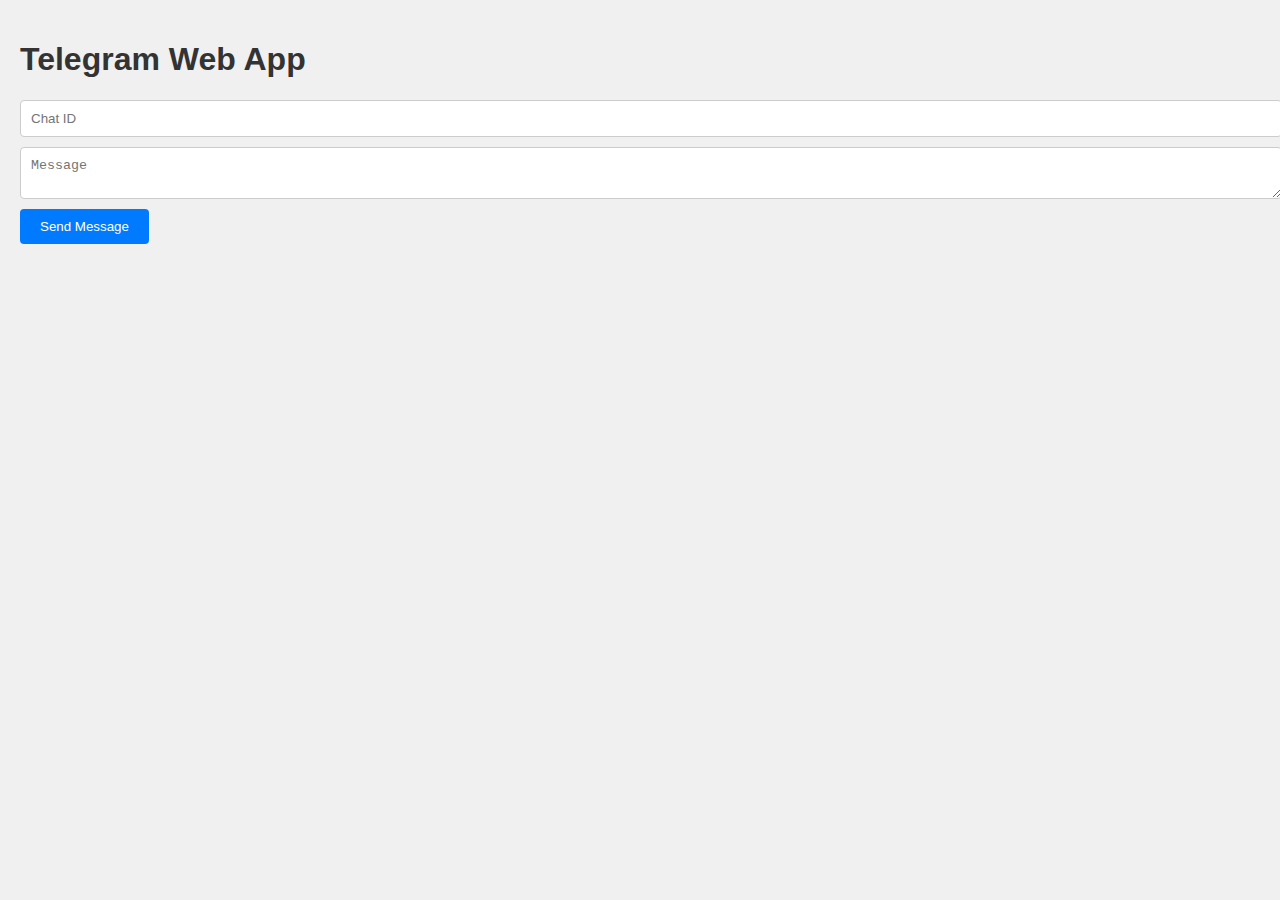
<file: index.html>
<!DOCTYPE html>
<html lang="en">
<head>
    <meta charset="UTF-8">
    <meta name="viewport" content="width=device-width, initial-scale=1.0">
    <title>Telegram Web App</title>
    <link rel="stylesheet" href="styles.css">
</head>
<body>
    <h1>Telegram Web App</h1>
    <form id="tgForm">
        <input type="text" id="chat_id" placeholder="Chat ID" required>
        <textarea id="message" placeholder="Message" required></textarea>
        <button type="submit">Send Message</button>
    </form>
    <script src="app.js"></script>
</body>
</html>
</file>
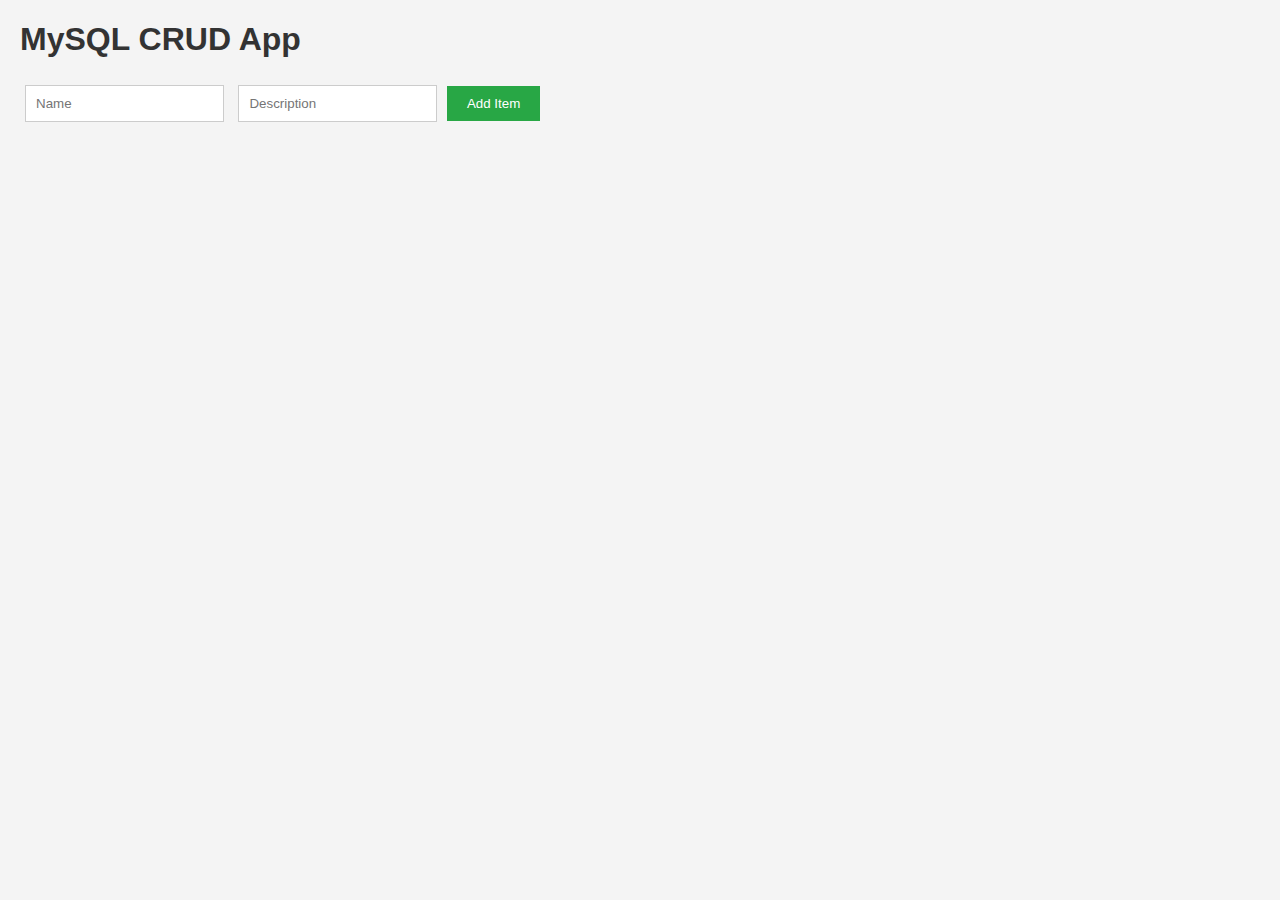
<file: todo/index.html>
<!DOCTYPE html>
<html lang="en">
<head>
    <meta charset="UTF-8">
    <meta name="viewport" content="width=device-width, initial-scale=1.0">
    <title>MySQL CRUD App</title>
    <link rel="stylesheet" href="./styles.css">
</head>
<body>
    <h1>MySQL CRUD App</h1>
    <div id="app">
        <form id="itemForm">
            <input type="text" id="name" placeholder="Name" required>
            <input type="text" id="description" placeholder="Description" required>
            <button type="submit">Add Item</button>
        </form>
        <ul id="itemsList"></ul>
    </div>
    <script src="./app.js"></script>
</body>
</html>
</file>
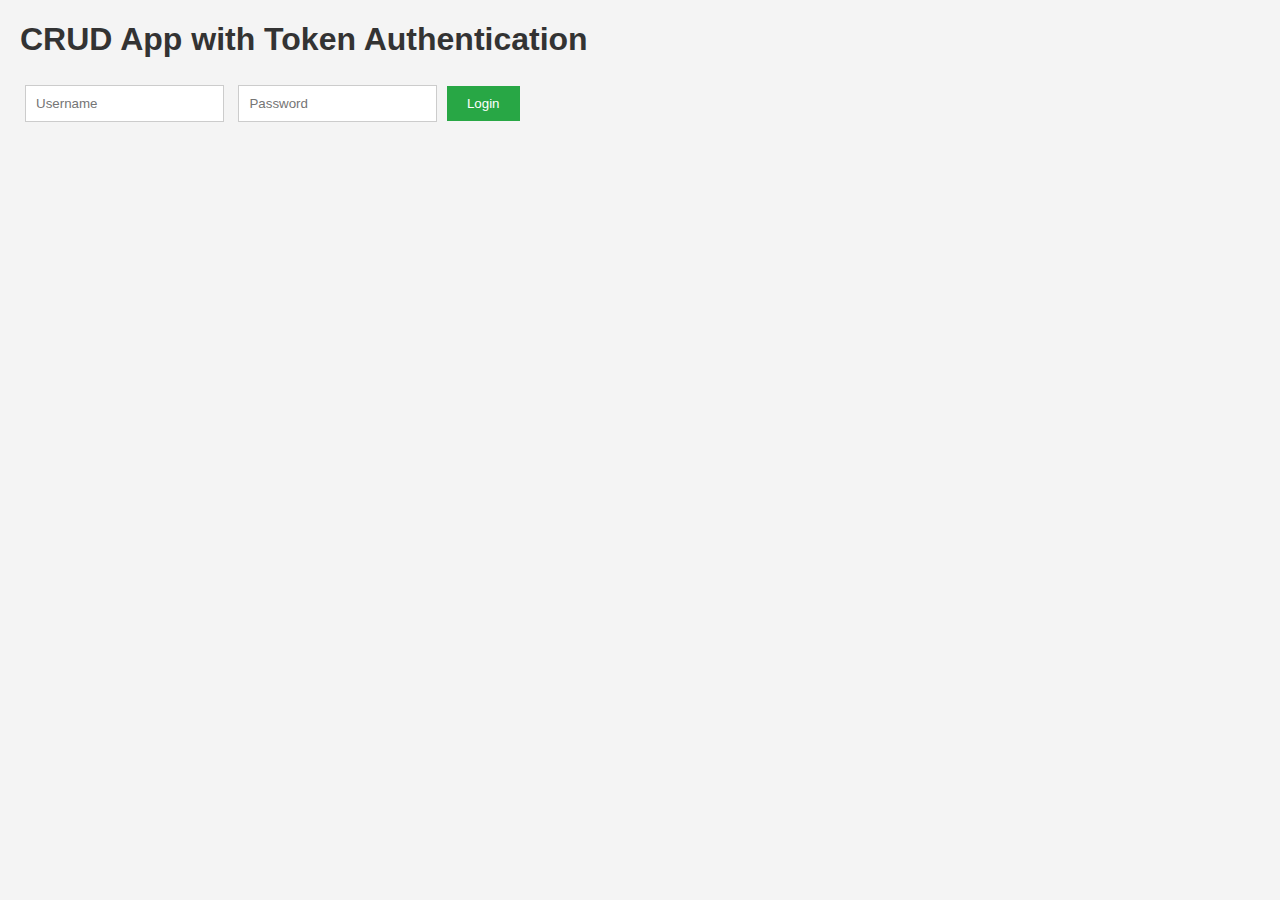
<file: todo_jwt/index.html>
<!DOCTYPE html>
<html lang="en">
<head>
    <meta charset="UTF-8">
    <meta name="viewport" content="width=device-width, initial-scale=1.0">
    <title>CRUD App with Token Authentication</title>
    <link rel="stylesheet" href="./styles.css">
</head>
<body>
    <h1>CRUD App with Token Authentication</h1>
    <div id="app">
        <form id="loginForm">
            <input type="text" id="username" placeholder="Username" required>
            <input type="password" id="password" placeholder="Password" required>
            <button type="submit">Login</button>
        </form>

        <form id="itemForm" style="display: none;">
            <input type="text" id="name" placeholder="Name" required>
            <input type="text" id="description" placeholder="Description" required>
            <button type="submit">Add Item</button>
        </form>
        
        <ul id="itemsList"></ul>
    </div>
    <script src="./app.js"></script>
</body>
</html>
</file>
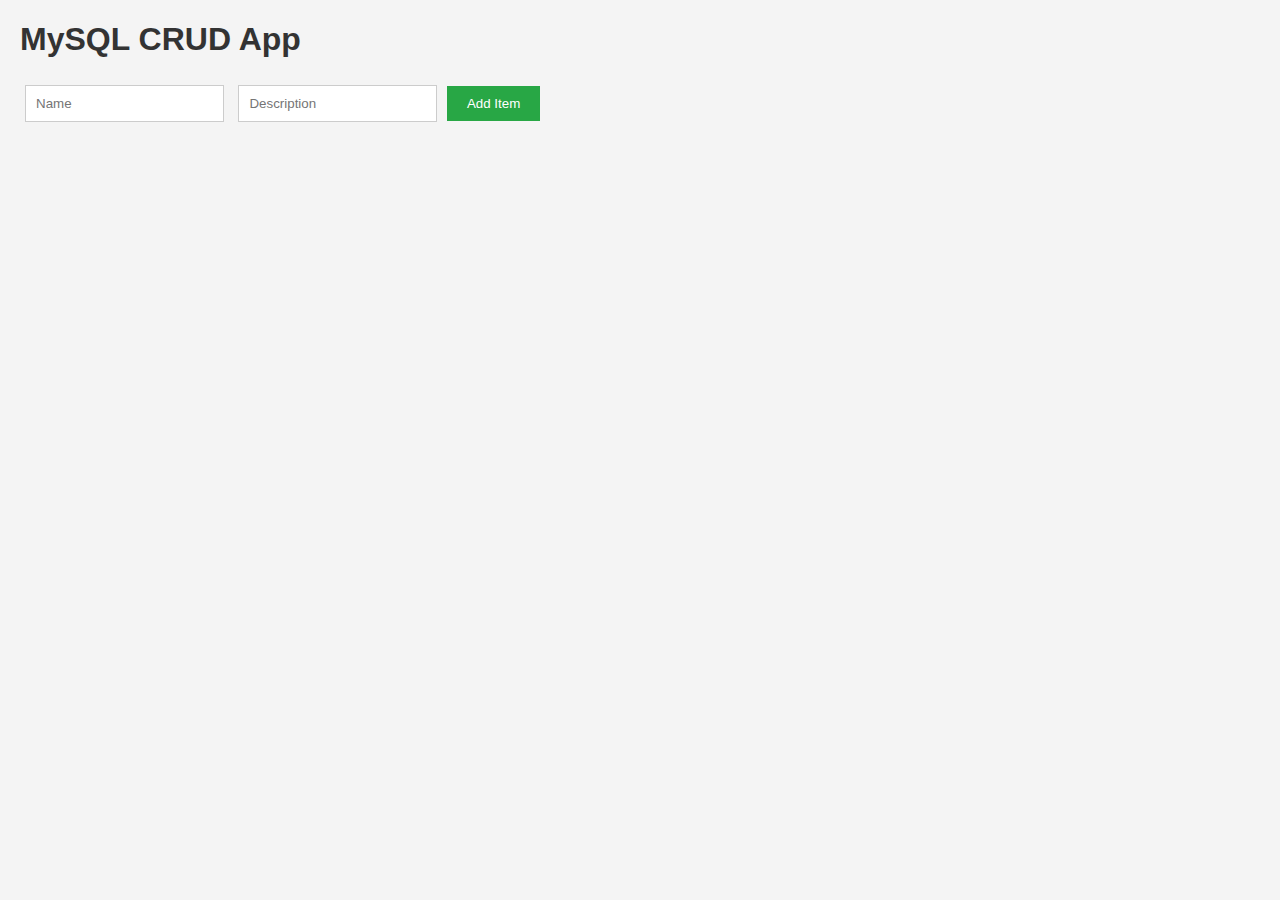
<file: docs/todo/index.html>
<!DOCTYPE html>
<html lang="en">
<head>
    <meta charset="UTF-8">
    <meta http-equiv="Cache-Control" content="no-cache, no-store, must-revalidate">
    <meta http-equiv="Pragma" content="no-cache">
    <meta http-equiv="Expires" content="0">
    <meta name="viewport" content="width=device-width, initial-scale=1.0">
<meta http-equiv="Content-Security-Policy" content="default-src 'self' http: https: ws: wss:; script-src 'self' 'unsafe-eval' blob:; object-src *; style-src 'self'; connect-src 'self' http: https: ws: wss: data: blob: 'unsafe-inline'; img-src 'self'; font-src 'self';">


    <title>MySQL CRUD App</title>
    <link rel="stylesheet" href="./styles.css">
</head>
<body>
    <h1>MySQL CRUD App</h1>
    <div id="app">
        <form id="itemForm">
            <input type="text" id="name" placeholder="Name" required>
            <input type="text" id="description" placeholder="Description" required>
            <button type="submit">Add Item</button>
        </form>
        <ul id="itemsList"></ul>
    </div>
    <script src="./app.js"></script>
</body>
</html>
</file>
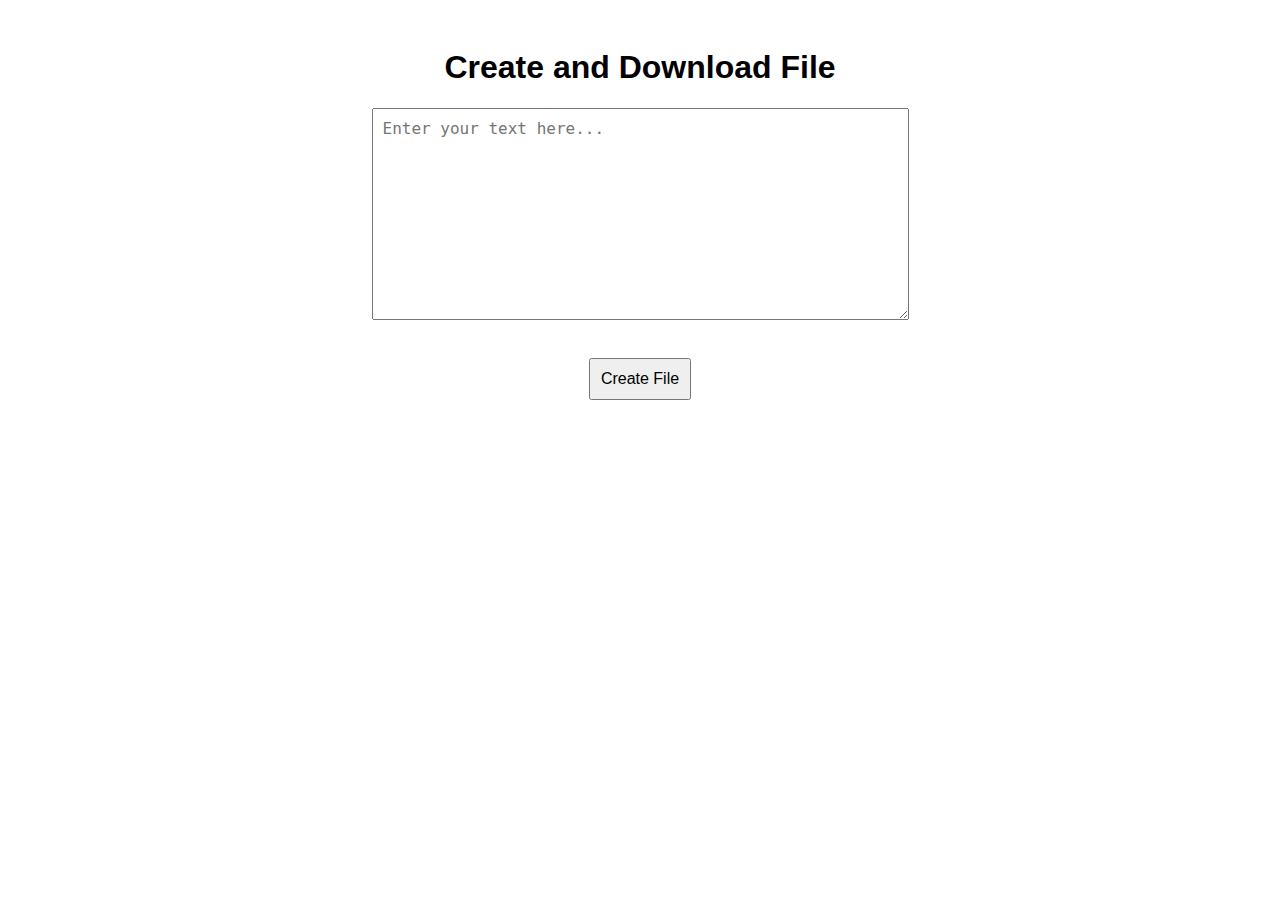
<file: docs/webtodo/file_index.html>
<!DOCTYPE html>
<html lang="en">
<head>
    <meta charset="UTF-8">
    <meta name="viewport" content="width=device-width, initial-scale=1.0">
    <title>File Creator</title>
    <link rel="stylesheet" href="./file_styles.css">
</head>
<body>
    <h1>Create and Download File</h1>
    <textarea id="file-content" placeholder="Enter your text here..." rows="10" cols="50"></textarea>
    <br>
    <button id="create-file-btn">Create File</button>
    <script src="./file_script.js"></script>
</body>
</html>
</file>
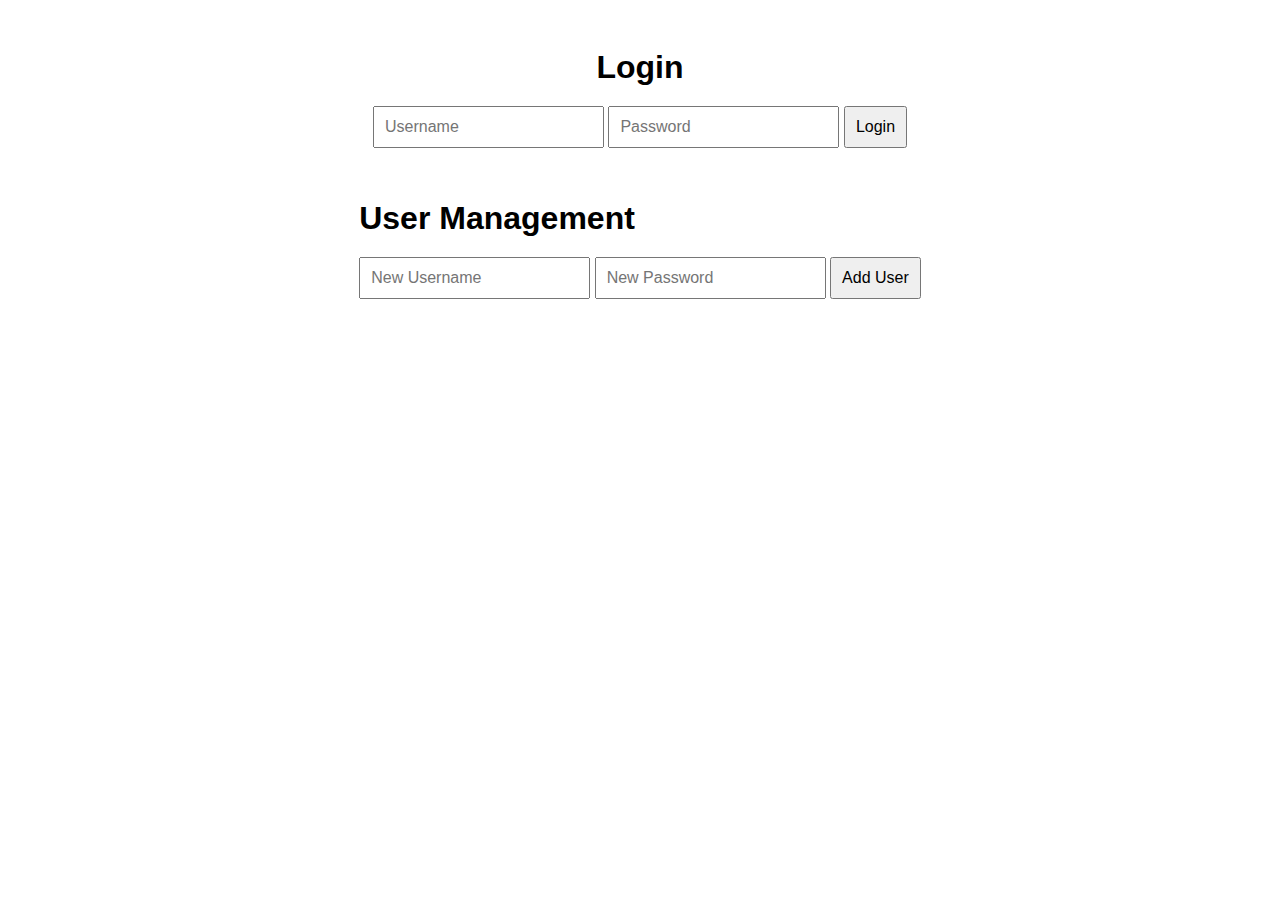
<file: docs/webtodo/login_index.html>
<!DOCTYPE html>
<html lang="en">
<head>
    <meta charset="UTF-8">
    <meta name="viewport" content="width=device-width, initial-scale=1.0">
    <title>Secure Login & User Management</title>
    <link rel="stylesheet" href="./login_styles.css">
</head>
<body>
    <h1>Login</h1>
    <form id="login-form">
        <input type="text" id="username" placeholder="Username" required>
        <input type="password" id="password" placeholder="Password" required>
        <button type="submit">Login</button>
    </form>

    <div id="user-app" style="display: block;">
        <h1>User Management</h1>
        <form id="user-form">
            <input type="text" id="new-username" placeholder="New Username">
            <input type="password" id="new-password" placeholder="New Password">
            <button type="submit">Add User</button>
        </form>
        <ul id="user-list"></ul>
    </div>

    <script src="./login_script.js"></script>
</body>
</html>
</file>
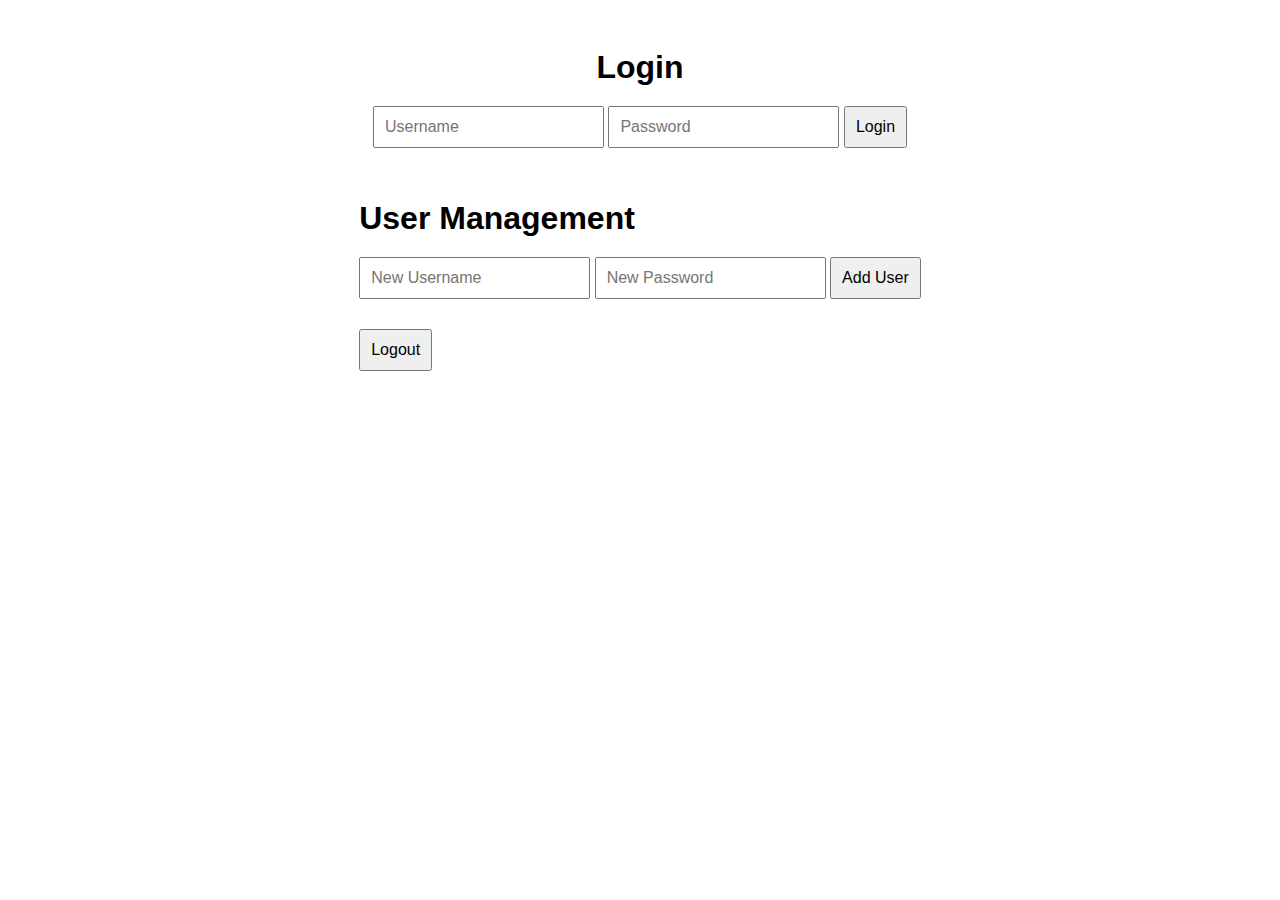
<file: docs/webtodo/secure_index.html>
<!DOCTYPE html>
<html lang="en">
<head>
    <meta charset="UTF-8">
    <meta name="viewport" content="width=device-width, initial-scale=1.0">
    <title>Secure Login & User Management</title>
    <link rel="stylesheet" href="./secure_styles.css">
</head>
<body>
    <h1 id="title">Login</h1>
    <form id="login-form">
        <input type="text" id="username" placeholder="Username" required>
        <input type="password" id="password" placeholder="Password" required>
        <button type="submit">Login</button>
    </form>

    <div id="user-app" style="display: block;">
        <h1>User Management</h1>
        <form id="user-form">
            <input type="text" id="new-username" placeholder="New Username">
            <input type="password" id="new-password" placeholder="New Password">
            <button type="submit">Add User</button>
        </form>
        <ul id="user-list"></ul>
        <button id="logout-btn">Logout</button>
    </div>

    <script src="./secure_script.js"></script>
</body>
</html>
</file>
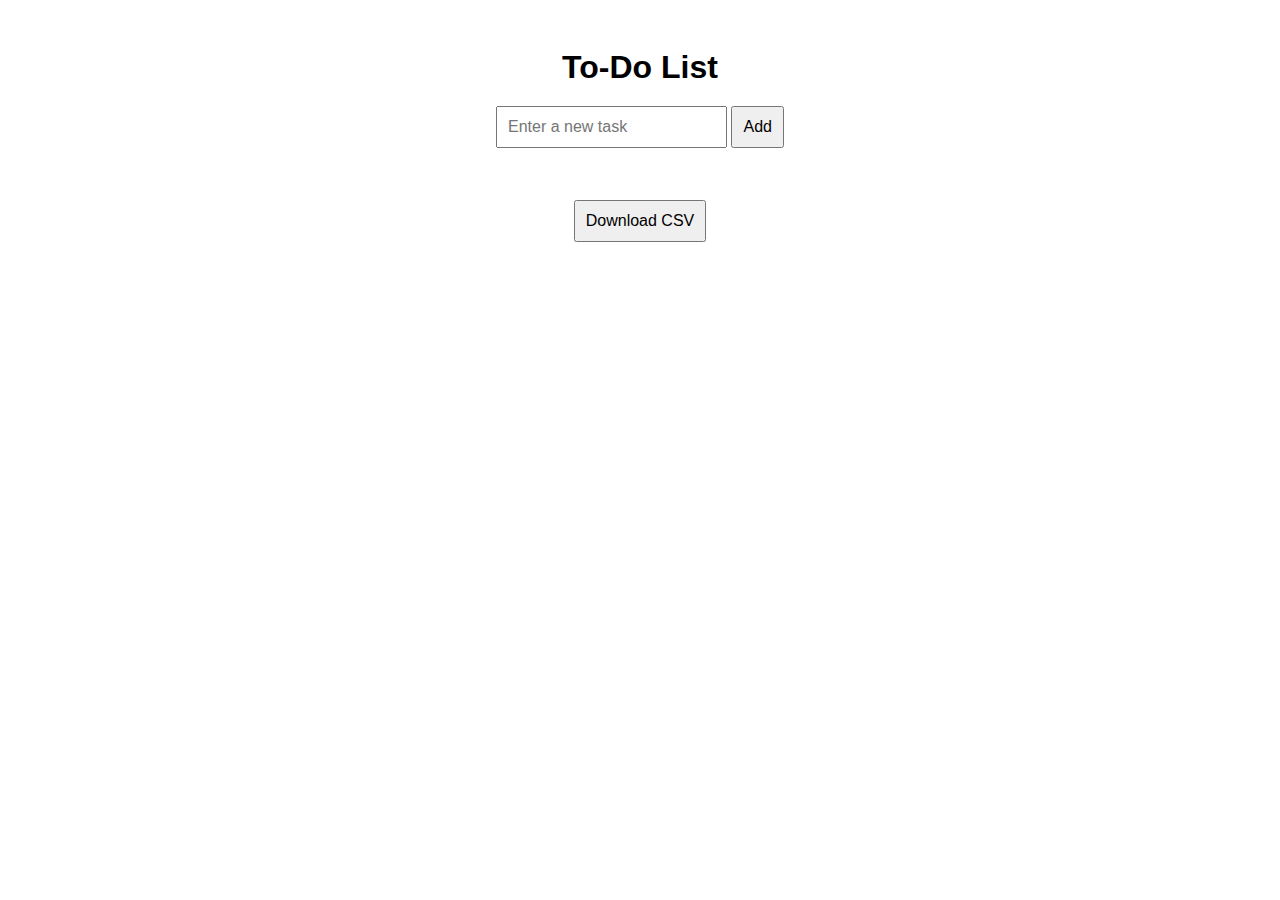
<file: docs/webtodo/todo_index.html>
<!DOCTYPE html>
<html lang="en">
<head>
    <meta charset="UTF-8">
    <meta name="viewport" content="width=device-width, initial-scale=1.0">
    <title>CRUD To-Do List</title>
    <link rel="stylesheet" href="./todo_styles.css">
</head>
<body>
    <h1>To-Do List</h1>
    <form id="todo-form">
        <input type="text" id="todo-input" placeholder="Enter a new task">
        <button type="submit">Add</button>
    </form>
    <ul id="todo-list"></ul>
    <button id="download-btn">Download CSV</button>
    <script src="./todo_script.js"></script>
</body>
</html>
</file>
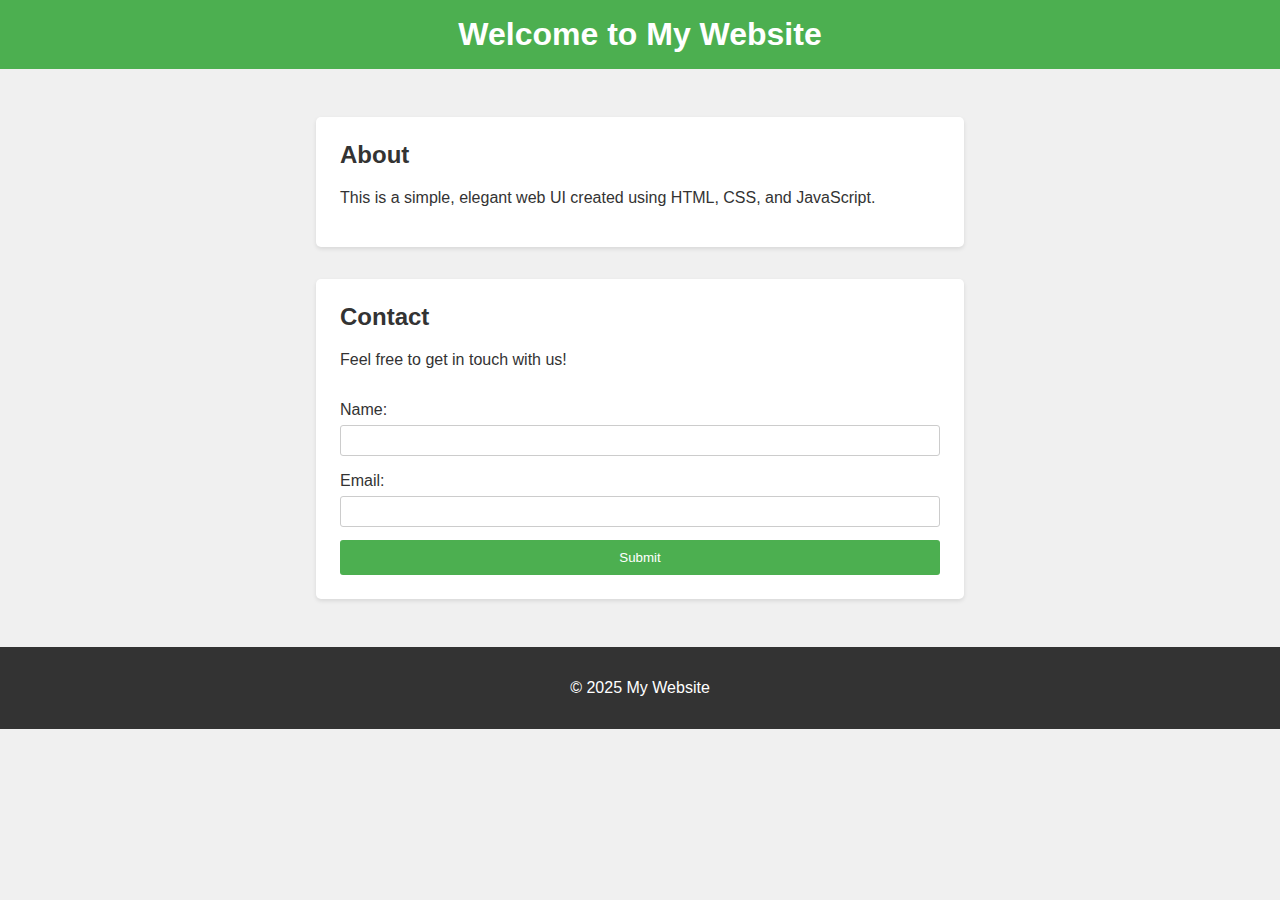
<file: docs/webtodo/ui_index.html>
<!DOCTYPE html>
<html lang="en">
<head>
    <meta charset="UTF-8">
    <meta name="viewport" content="width=device-width, initial-scale=1.0">
    <title>My Nice Web UI</title>
    <link rel="stylesheet" href="./ui_styles.css">
</head>
<body>
    <header>
        <h1>Welcome to My Website</h1>
    </header>
    <main>
        <section>
            <h2>About</h2>
            <p>This is a simple, elegant web UI created using HTML, CSS, and JavaScript.</p>
        </section>
        <section>
            <h2>Contact</h2>
            <p>Feel free to get in touch with us!</p>
            <form id="contactForm">
                <label for="name">Name:</label>
                <input type="text" id="name" name="name" required>
                
                <label for="email">Email:</label>
                <input type="email" id="email" name="email" required>
                
                <button type="submit">Submit</button>
            </form>
        </section>
    </main>
    <footer>
        <p>&copy; 2025 My Website</p>
    </footer>
    <script src="./ui_script.js"></script>
</body>
</html>
</file>
<file: styles.css>
body {
    font-family: Arial, sans-serif;
    margin: 0;
    padding: 20px;
    background-color: #f0f0f0;
}

h1 {
    color: #333;
}

form {
    margin-top: 20px;
}

input, textarea {
    display: block;
    width: 100%;
    margin-bottom: 10px;
    padding: 10px;
    border: 1px solid #ccc;
    border-radius: 4px;
}

button {
    padding: 10px 20px;
    background-color: #007bff;
    color: white;
    border: none;
    border-radius: 4px;
    cursor: pointer;
}

button:hover {
    background-color: #0056b3;
}
</file>
<file: todo/styles.css>
body {
    font-family: Arial, sans-serif;
    margin: 20px;
    padding: 0;
    background-color: #f4f4f4;
}

h1 {
    color: #333;
}

form {
    margin-bottom: 20px;
}

input {
    padding: 10px;
    margin: 5px;
    border: 1px solid #ccc;
}

button {
    padding: 10px 20px;
    background-color: #28a745;
    color: #fff;
    border: none;
    cursor: pointer;
}

button:hover {
    background-color: #218838;
}

ul {
    list-style-type: none;
    padding: 0;
}

li {
    background-color: #fff;
    padding: 10px;
    margin-bottom: 5px;
    border: 1px solid #ccc;
}
</file>
<file: todo_jwt/styles.css>
body {
    font-family: Arial, sans-serif;
    margin: 20px;
    padding: 0;
    background-color: #f4f4f4;
}

h1 {
    color: #333;
}

form {
    margin-bottom: 20px;
}

input {
    padding: 10px;
    margin: 5px;
    border: 1px solid #ccc;
}

button {
    padding: 10px 20px;
    background-color: #28a745;
    color: #fff;
    border: none;
    cursor: pointer;
}

button:hover {
    background-color: #218838;
}

ul {
    list-style-type: none;
    padding: 0;
}

li {
    background-color: #fff;
    padding: 10px;
    margin-bottom: 5px;
    border: 1px solid #ccc;
}
</file>
<file: docs/todo/styles.css>
body {
    font-family: Arial, sans-serif;
    margin: 20px;
    padding: 0;
    background-color: #f4f4f4;
}

h1 {
    color: #333;
}

form {
    margin-bottom: 20px;
}

input {
    padding: 10px;
    margin: 5px;
    border: 1px solid #ccc;
}

button {
    padding: 10px 20px;
    background-color: #28a745;
    color: #fff;
    border: none;
    cursor: pointer;
}

button:hover {
    background-color: #218838;
}

ul {
    list-style-type: none;
    padding: 0;
}

li {
    background-color: #fff;
    padding: 10px;
    margin-bottom: 5px;
    border: 1px solid #ccc;
}
</file>
<file: docs/webtodo/file_styles.css>
/* styles.css */
body {
    font-family: Arial, sans-serif;
    display: flex;
    flex-direction: column;
    align-items: center;
    padding: 20px;
}

textarea {
    font-size: 16px;
    padding: 10px;
    margin-bottom: 20px;
}

button {
    padding: 10px;
    font-size: 16px;
    cursor: pointer;
}
</file>
<file: docs/webtodo/login_styles.css>
/* styles.css */
body {
    font-family: Arial, sans-serif;
    display: flex;
    flex-direction: column;
    align-items: center;
    padding: 20px;
}

h1 {
    margin-bottom: 20px;
}

form {
    margin-bottom: 20px;
}

input {
    padding: 10px;
    font-size: 16px;
    margin-bottom: 10px;
}

button {
    padding: 10px;
    font-size: 16px;
    cursor: pointer;
}

ul {
    list-style-type: none;
    padding: 0;
}

li {
    padding: 10px;
    border: 1px solid #ccc;
    margin-bottom: 5px;
    display: flex;
    justify-content: space-between;
}
</file>
<file: docs/webtodo/secure_styles.css>
/* styles.css */
body {
    font-family: Arial, sans-serif;
    display: flex;
    flex-direction: column;
    align-items: center;
    padding: 20px;
}

h1 {
    margin-bottom: 20px;
}

form {
    margin-bottom: 20px;
}

input {
    padding: 10px;
    font-size: 16px;
    margin-bottom: 10px;
}

button {
    padding: 10px;
    font-size: 16px;
    cursor: pointer;
}

ul {
    list-style-type: none;
    padding: 0;
}

li {
    padding: 10px;
    border: 1px solid #ccc;
    margin-bottom: 5px;
    display: flex;
    justify-content: space-between;
}
</file>
<file: docs/webtodo/todo_styles.css>
/* styles.css */
body {
    font-family: Arial, sans-serif;
    display: flex;
    flex-direction: column;
    align-items: center;
    padding: 20px;
}

h1 {
    margin-bottom: 20px;
}

form {
    margin-bottom: 20px;
}

input {
    padding: 10px;
    font-size: 16px;
}

button {
    padding: 10px;
    font-size: 16px;
    cursor: pointer;
}

ul {
    list-style-type: none;
    padding: 0;
}

li {
    padding: 10px;
    border: 1px solid #ccc;
    margin-bottom: 5px;
    display: flex;
    justify-content: space-between;
}
</file>
<file: docs/webtodo/ui_styles.css>
body {
    font-family: Arial, sans-serif;
    margin: 0;
    padding: 0;
    box-sizing: border-box;
    background-color: #f0f0f0;
    color: #333;
}

header {
    background-color: #4CAF50;
    color: white;
    text-align: center;
    padding: 1em 0;
}

header h1 {
    margin: 0;
}

main {
    display: flex;
    flex-direction: column;
    align-items: center;
    padding: 2em;
}

section {
    background-color: white;
    border-radius: 5px;
    box-shadow: 0 2px 4px rgba(0, 0, 0, 0.1);
    padding: 1.5em;
    margin: 1em 0;
    width: 100%;
    max-width: 600px;
}

section h2 {
    margin-top: 0;
}

form {
    display: flex;
    flex-direction: column;
}

form label {
    margin-top: 1em;
}

form input {
    padding: 0.5em;
    margin-top: 0.5em;
    border-radius: 3px;
    border: 1px solid #ccc;
}

form button {
    background-color: #4CAF50;
    color: white;
    border: none;
    padding: 0.75em;
    border-radius: 3px;
    margin-top: 1em;
    cursor: pointer;
}

form button:hover {
    background-color: #45a049;
}

footer {
    background-color: #333;
    color: white;
    text-align: center;
    padding: 1em 0;
}
</file>
